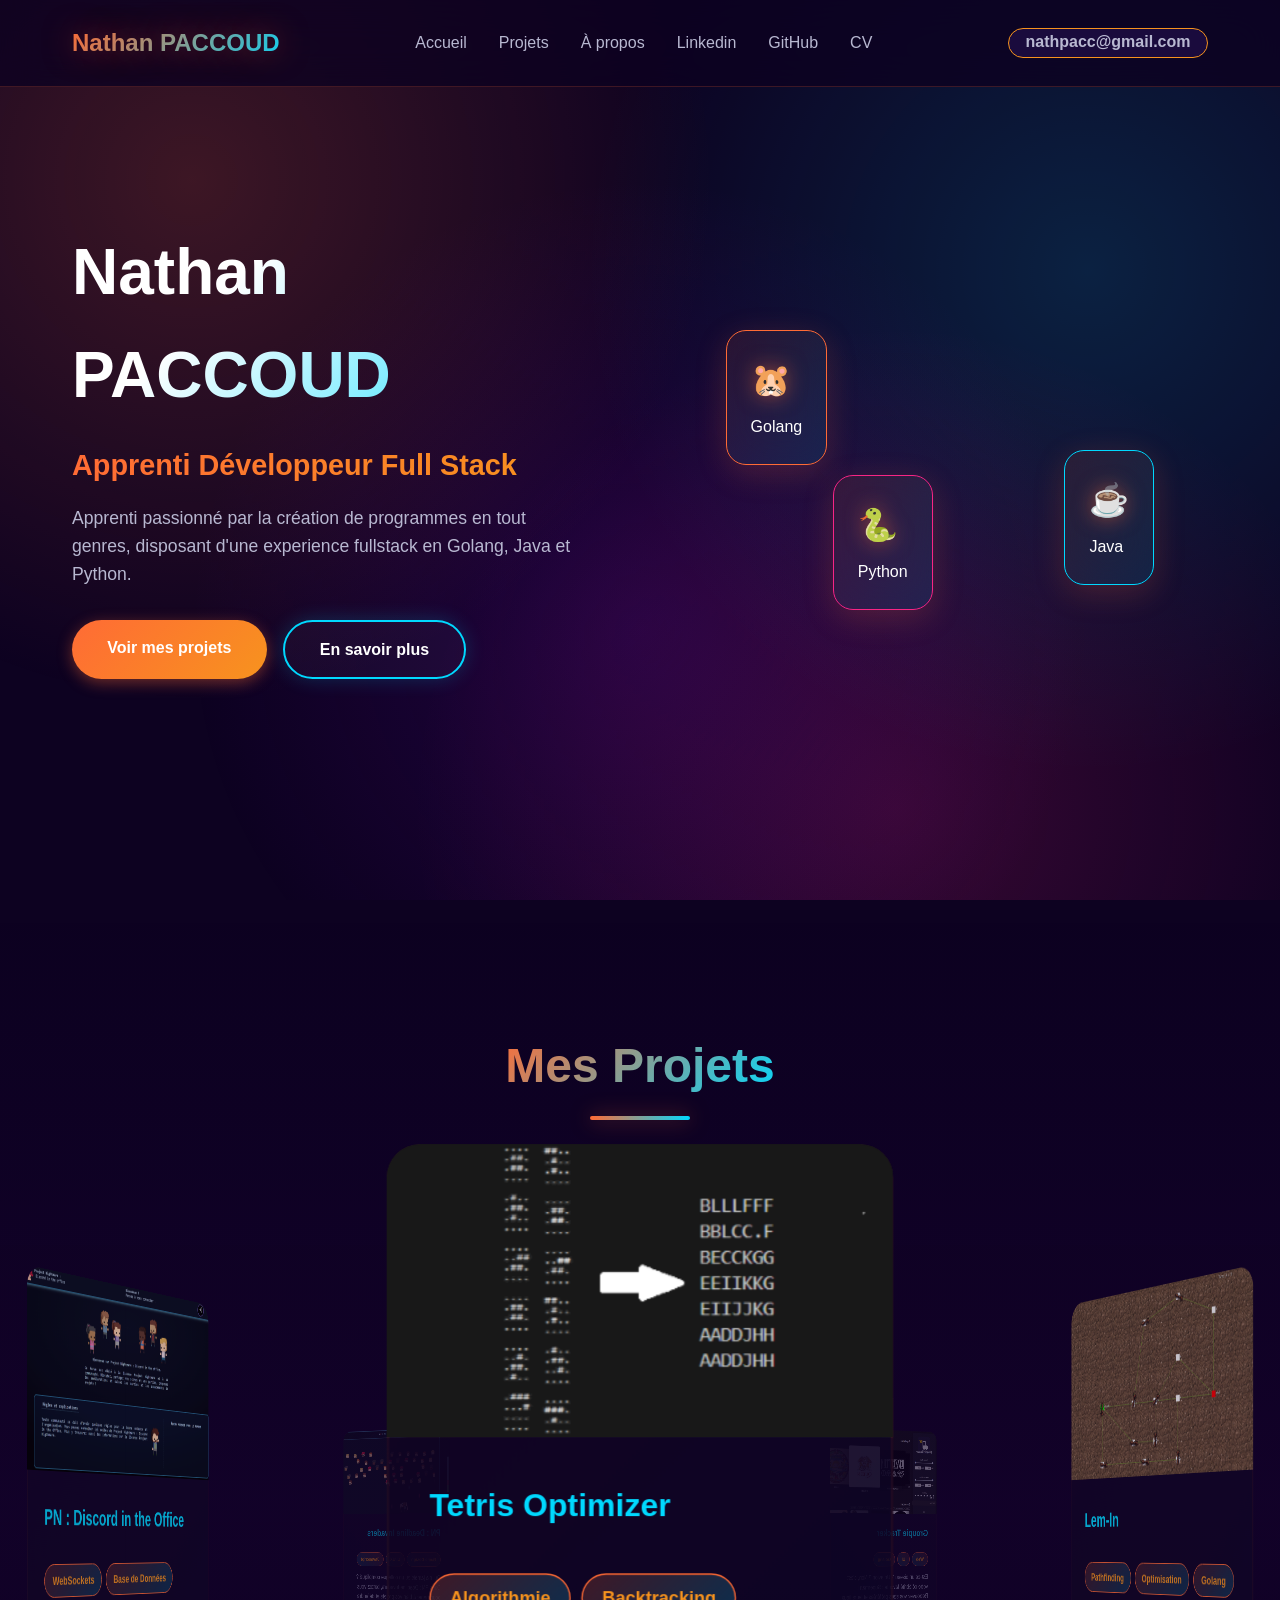
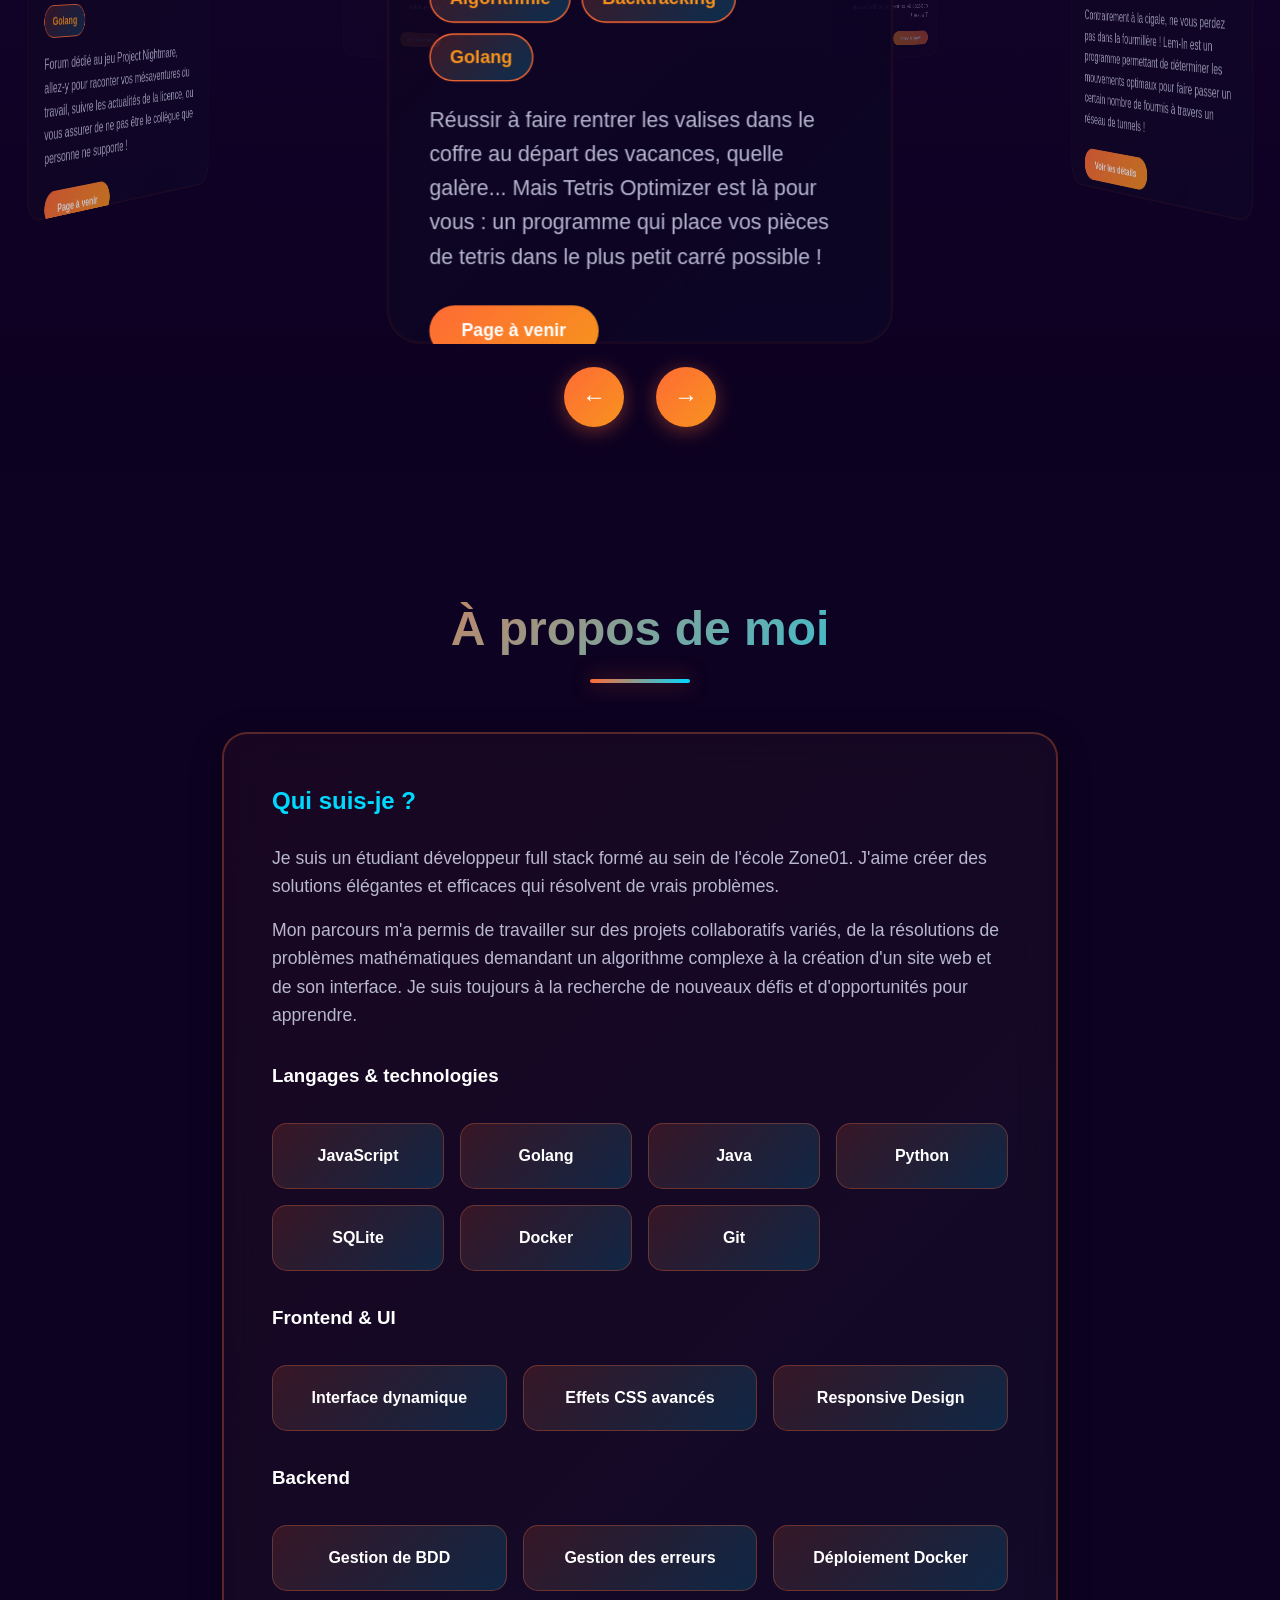
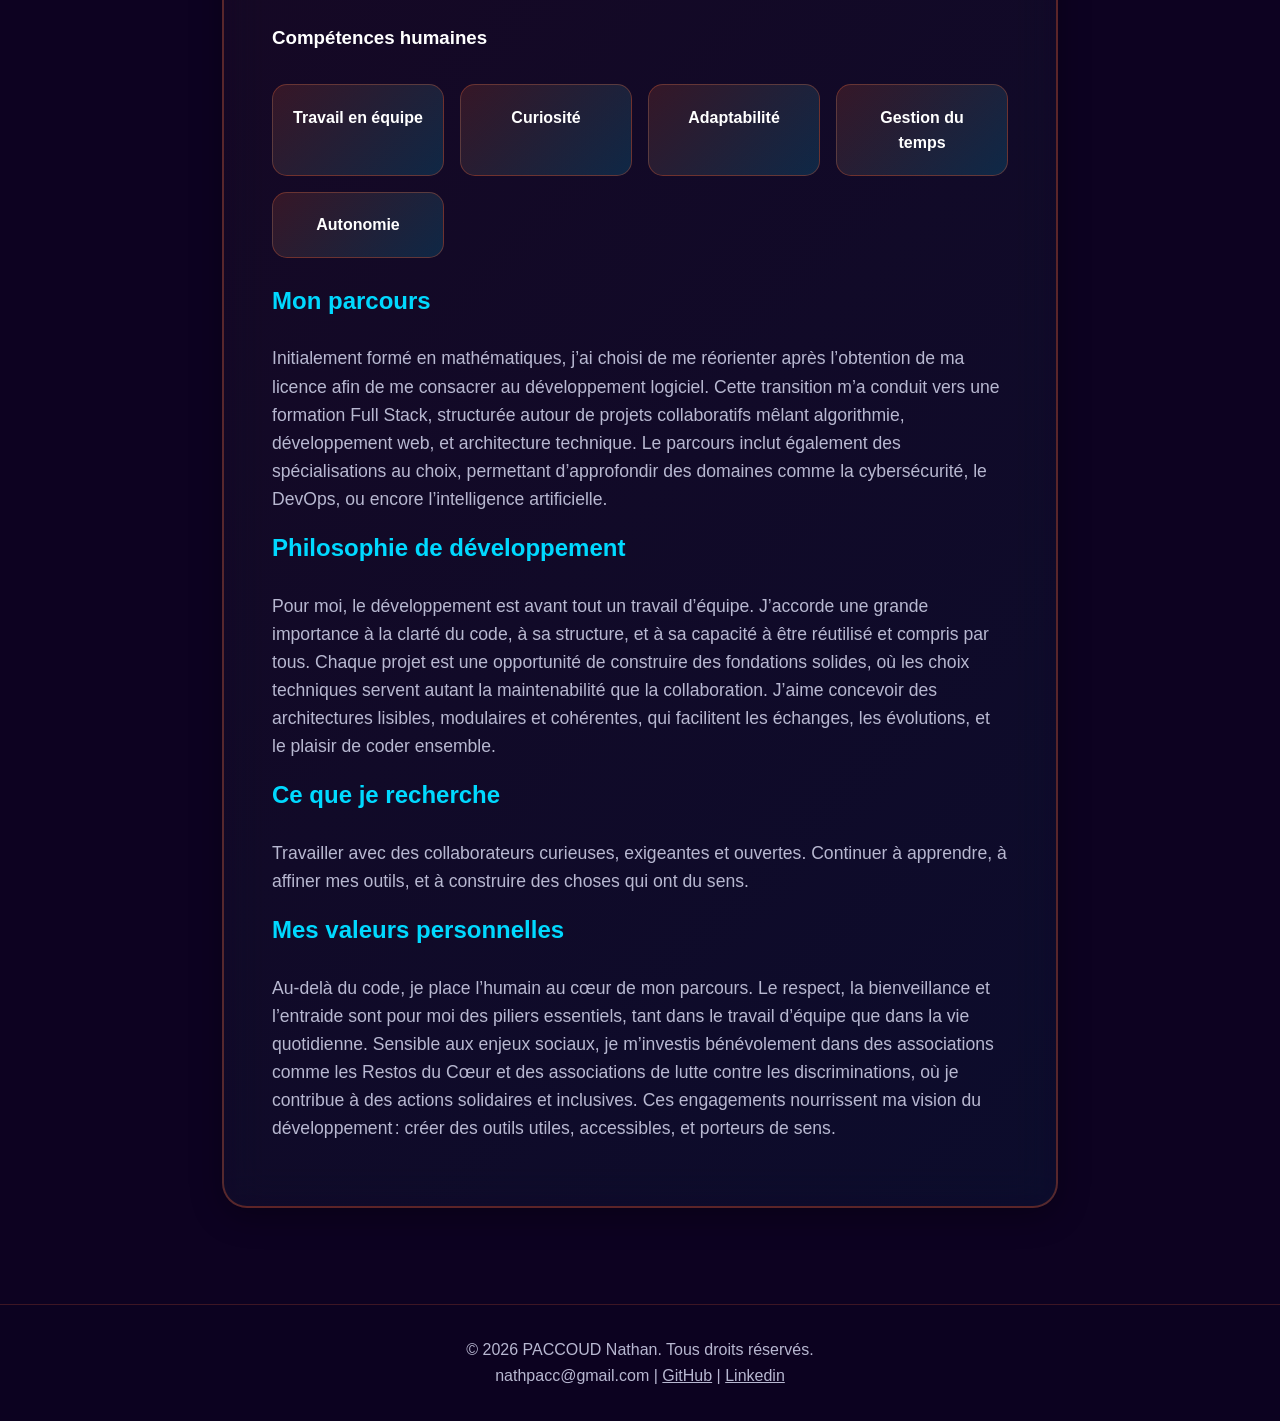
<file: index.html>
<!doctype html>
<html lang="fr">
  <head>
    <meta charset="UTF-8" />
    <meta name="viewport" content="width=device-width, initial-scale=1.0" />
    <title>Nathan PACCOUD - Apprenti Développeur Full Stack</title>
    <link rel="icon" type="image/png" href="assets/favicon.png" />
    <link rel="stylesheet" href="style.css" />
  </head>
  <body>
    <div class="bg-gradient"></div>

    <nav>
      <div class="container">
        <a href="#home" id="logo" class="nav-link">Nathan PACCOUD</a>
        <ul>
          <li><a href="#home" class="nav-link">Accueil</a></li>
          <li><a href="#projects" class="nav-link">Projets</a></li>
          <li><a href="#about" class="nav-link">À propos</a></li>
          <li>
            <a
              href="https://www.linkedin.com/in/nathan-paccoud-96032936b"
              target="_blank"
              >Linkedin</a
            >
          </li>
          <li>
            <a href="https://github.com/NathPacc" target="_blank">GitHub</a>
          </li>
          <li><a href="assets/CV.pdf" download>CV</a></li>
        </ul>
        <p id="mail"><b>nathpacc@gmail.com</b></p>
      </div>
    </nav>

    <!-- HOME PAGE -->
    <div id="main-content">
      <section id="home">
        <div class="container">
          <div class="hero-content">
            <div class="hero-text">
              <h1>Nathan PACCOUD</h1>
              <p class="subtitle">Apprenti Développeur Full Stack</p>
              <p>
                Apprenti passionné par la création de programmes en tout genres,
                disposant d'une experience fullstack en Golang, Java et Python.
              </p>
              <div class="cta-buttons">
                <a href="#projects" class="btn btn-primary">Voir mes projets</a>
                <a href="#about" class="btn btn-secondary">En savoir plus</a>
              </div>
            </div>
            <div class="hero-visual">
              <div class="floating-card">
                <div class="tech-icon">🐹</div>
                <div>Golang</div>
              </div>
              <div class="floating-card">
                <div class="tech-icon">☕</div>
                <div>Java</div>
              </div>
              <div class="floating-card">
                <div class="tech-icon">🐍</div>
                <div>Python</div>
              </div>
            </div>
          </div>
        </div>
      </section>

      <section id="projects">
        <div class="container">
          <h2 class="section-title">Mes Projets</h2>
          <div class="carousel-container">
            <div class="carousel">
              <!-- PROJECT 1 -->
              <div class="project-card" data-project="1">
                <div class="project-image">
                  <img src="assets/images/tetris-optimizer.png" />
                </div>
                <div class="project-content">
                  <h3>Tetris Optimizer</h3>
                  <div class="project-tags">
                    <span class="tag">Algorithmie</span>
                    <span class="tag">Backtracking</span>
                    <span class="tag">Golang</span>
                  </div>
                  <p>
                    Réussir à faire rentrer les valises dans le coffre au départ
                    des vacances, quelle galère... Mais Tetris Optimizer est là
                    pour vous : un programme qui place vos pièces de tetris dans
                    le plus petit carré possible !
                  </p>
                  <button class="btn-details">Page à venir</button>
                </div>
              </div>

              <!-- PROJECT 2 -->
              <div class="project-card" data-project="2">
                <div class="project-image">
                  <img src="assets/images/lem-in.png" />
                </div>
                <div class="project-content">
                  <h3>Lem-In</h3>
                  <div class="project-tags">
                    <span class="tag">Pathfinding</span>
                    <span class="tag">Optimisation</span>
                    <span class="tag">Golang</span>
                  </div>
                  <p>
                    Contrairement à la cigale, ne vous perdez pas dans la
                    fourmillère ! Lem-In est un programme permettant de
                    déterminer les mouvements optimaux pour faire passer un
                    certain nombre de fourmis à travers un réseau de tunnels !
                  </p>
                  <button class="btn-details">Voir les détails</button>
                </div>
              </div>

              <!-- PROJECT 3 -->
              <div class="project-card" data-project="3">
                <div class="project-image">
                  <img src="assets/images/groupie-tracker.png" />
                </div>
                <div class="project-content">
                  <h3>Groupie Tracker</h3>
                  <div class="project-tags">
                    <span class="tag">Web</span>
                    <span class="tag">UI</span>
                    <span class="tag">Golang</span>
                  </div>
                  <p>
                    Est-ce un oiseau ? Un avion ? Non, c'est votre célébrité
                    favorite : Superman ! Retrouvez vos stars préférées et leurs
                    lieux et dates de concert sur le site Groupie Tracker !
                  </p>
                  <button class="btn-details">Page à venir</button>
                </div>
              </div>

              <!-- PROJECT 4 -->
              <div class="project-card" data-project="5">
                <div class="project-image">
                  <img src="assets/images/pn.png" />
                </div>
                <div class="project-content">
                  <h3>PN : Deadline Invaders</h3>
                  <div class="project-tags">
                    <span class="tag">Game Design</span>
                    <span class="tag">UI/UX</span>
                    <span class="tag">Javascript</span>
                  </div>
                  <p>
                    Qui n'a jamais eu un collègue compliqué ? Dans PN : Deadline
                    Invaders, battez vous pour mener à bien vos projets et
                    défendre votre réputation !
                  </p>
                  <button class="btn-details">Voir les détails</button>
                </div>
              </div>

              <!-- PROJECT 5 -->
              <div class="project-card" data-project="4">
                <div class="project-image">
                  <img src="assets/images/rtf.png" />
                </div>
                <div class="project-content">
                  <h3>PN : Discord in the Office</h3>
                  <div class="project-tags">
                    <span class="tag">WebSockets</span>
                    <span class="tag">Base de Données</span>
                    <span class="tag">Golang</span>
                  </div>
                  <p>
                    Forum dédié au jeu Project Nightmare, allez-y pour raconter
                    vos mésaventures du travail, suivre les actualités de la
                    licence, ou vous assurer de ne pas être le collègue que
                    personne ne supporte !
                  </p>
                  <button class="btn-details">Page à venir</button>
                </div>
              </div>

              <!-- END PROJECTS -->
            </div>
            <div class="carousel-controls">
              <button class="carousel-btn prev">←</button>
              <button class="carousel-btn next">→</button>
            </div>
          </div>
        </div>
      </section>

      <section id="about">
        <div class="container">
          <h2 class="section-title">À propos de moi</h2>
          <div class="about-content">
            <h2>Qui suis-je ?</h2>
            <p>
              Je suis un étudiant développeur full stack formé au sein de
              l'école Zone01. J'aime créer des solutions élégantes et efficaces
              qui résolvent de vrais problèmes.
            </p>
            <p>
              Mon parcours m'a permis de travailler sur des projets
              collaboratifs variés, de la résolutions de problèmes mathématiques
              demandant un algorithme complexe à la création d'un site web et de
              son interface. Je suis toujours à la recherche de nouveaux défis
              et d'opportunités pour apprendre.
            </p>

            <h3 style="margin-top: 2rem; margin-bottom: 1rem">
              Langages & technologies
            </h3>
            <div class="skills-list">
              <div class="skill-item">JavaScript</div>
              <div class="skill-item">Golang</div>
              <div class="skill-item">Java</div>
              <div class="skill-item">Python</div>
              <div class="skill-item">SQLite</div>
              <div class="skill-item">Docker</div>
              <div class="skill-item">Git</div>
            </div>
            <h3 style="margin-top: 2rem; margin-bottom: 1rem">Frontend & UI</h3>
            <div class="skills-list">
              <div class="skill-item">Interface dynamique</div>
              <div class="skill-item">Effets CSS avancés</div>
              <div class="skill-item">Responsive Design</div>
            </div>
            <h3 style="margin-top: 2rem; margin-bottom: 1rem">Backend</h3>
            <div class="skills-list">
              <div class="skill-item">Gestion de BDD</div>
              <div class="skill-item">Gestion des erreurs</div>
              <div class="skill-item">Déploiement Docker</div>
            </div>
            <h3 style="margin-top: 2rem; margin-bottom: 1rem">
              Compétences humaines
            </h3>
            <div class="skills-list">
              <div class="skill-item">Travail en équipe</div>
              <div class="skill-item">Curiosité</div>
              <div class="skill-item">Adaptabilité</div>
              <div class="skill-item">Gestion du temps</div>
              <div class="skill-item">Autonomie</div>
            </div>
            <h2>Mon parcours</h2>
            <p>
              Initialement formé en mathématiques, j’ai choisi de me réorienter
              après l’obtention de ma licence afin de me consacrer au
              développement logiciel. Cette transition m’a conduit vers une
              formation Full Stack, structurée autour de projets collaboratifs
              mêlant algorithmie, développement web, et architecture technique.
              Le parcours inclut également des spécialisations au choix,
              permettant d’approfondir des domaines comme la cybersécurité, le
              DevOps, ou encore l’intelligence artificielle.
            </p>
            <h2>Philosophie de développement</h2>
            <p>
              Pour moi, le développement est avant tout un travail d’équipe.
              J’accorde une grande importance à la clarté du code, à sa
              structure, et à sa capacité à être réutilisé et compris par tous.
              Chaque projet est une opportunité de construire des fondations
              solides, où les choix techniques servent autant la maintenabilité
              que la collaboration. J’aime concevoir des architectures lisibles,
              modulaires et cohérentes, qui facilitent les échanges, les
              évolutions, et le plaisir de coder ensemble.
            </p>
            <h2>Ce que je recherche</h2>
            <p>
              Travailler avec des collaborateurs curieuses, exigeantes et
              ouvertes. Continuer à apprendre, à affiner mes outils, et à
              construire des choses qui ont du sens.
            </p>
            <h2>Mes valeurs personnelles</h2>
            <p>
              Au-delà du code, je place l’humain au cœur de mon parcours. Le
              respect, la bienveillance et l’entraide sont pour moi des piliers
              essentiels, tant dans le travail d’équipe que dans la vie
              quotidienne. Sensible aux enjeux sociaux, je m’investis
              bénévolement dans des associations comme les Restos du Cœur et des
              associations de lutte contre les discriminations, où je contribue
              à des actions solidaires et inclusives. Ces engagements
              nourrissent ma vision du développement : créer des outils utiles,
              accessibles, et porteurs de sens.
            </p>
          </div>
        </div>
      </section>
    </div>

    <!-- PROJECT DETAIL PAGES -->
    <div id="project-1" class="project-detail">
      <div class="container">
        <a href="#projects" class="back-btn">← Retour aux projets</a>
        <div class="project-header">
          <h1>Tetris Optimizer</h1>
          <div class="project-tags">
            <span class="tag">Algorithmie</span>
            <span class="tag">Backtracking</span>
            <span class="tag">Golang</span>
          </div>
        </div>
        <div class="project-detail-content">
          <div class="project-detail-image">
            <img src="assets/images/tetris-optimizer-big.png" />
          </div>

          <div class="detail-section">
            <h3>Vue d'ensemble</h3>
            <p></p>
          </div>
          <div class="detail-section">
            <h3>Captures d'écran</h3>
            <div class="screenshots-gallery">
              <div class="screenshot-item">
                <img
                  src="assets/images/screenshots/tetris-optimizer/result.png"
                  alt="Screenshot 1"
                />
              </div>
            </div>
          </div>

          <div class="detail-section">
            <a
              href="https://github.com/NathPacc/tetris-optimizer"
              class="btn btn-primary"
              target="_blank"
              >Voir le code</a
            >
          </div>
        </div>
      </div>
    </div>

    <div id="project-2" class="project-detail">
      <div class="container">
        <a href="#projects" class="back-btn">← Retour aux projets</a>
        <div class="project-header">
          <h1>Lem-In</h1>
          <div class="project-tags">
            <span class="tag">Pathfinding</span>
            <span class="tag">Optimisation</span>
            <span class="tag">Golang</span>
          </div>
        </div>
        <div class="project-detail-content">
          <div class="project-detail-image"></div>
          <div class="detail-section">
            <h3>Vue d'ensemble</h3>
            <p>
              Lem-In est un projet d'optimisation algorithmique dont l'objectif
              est de faire traverser une colonie de fourmis à travers un réseau
              de salles le plus rapidement possible. Le logiciel reçoit en
              entrée un fichier texte décrivant le nombre de fourmis et
              l'agencement de la fourmilière. Après avoir validé l'intégrité des
              données, le programme calcule le cheminement optimal pour
              acheminer l'ensemble des fourmis vers la sortie, en respectant la
              contrainte critique : une salle ne peut contenir qu'une seule
              fourmi par tour. Une option "visualizer" a été intégrée pour
              offrir une représentation graphique et animée du mouvement des
              fourmis.
            </p>
          </div>

          <div class="detail-section">
            <h3>Technologies utilisées</h3>
            <p>
              Le projet a été développé en Go (Golang), en utilisant
              exclusivement la bibliothèque standard pour la partie logique et
              algorithmique. Pour la partie graphique, la bibliothèque
              <strong>Ebitengine</strong> (Ebiten) a été exploitée afin de
              réaliser l'outil de visualisation.
            </p>
          </div>

          <div class="detail-section">
            <h3>Fonctionnalités principales</h3>
            <p>
              • <strong>Parsing et validation :</strong> Analyse syntaxique
              rigoureuse du fichier de données pour garantir un format
              compatible et conversion des informations en structures de données
              Go optimisées.
            </p>
            <p>
              • <strong>Algorithme d'optimisation :</strong> Implémentation d'un
              algorithme de recherche de chemins maison, permettant de
              déterminer les trajectoires parallèles idéales pour minimiser le
              nombre de tours total. Les instructions de mouvement sont affichée
              en fin de programme dans le terminal.
            </p>
            <p>
              • <strong>Visualisation dynamique :</strong> Intégration d'une
              fenêtre graphique permettant d'observer en temps réel le
              déplacement des fourmis à travers la colonie, facilitant ainsi la
              compréhension de la solution proposée.
            </p>
          </div>
          <div class="detail-section">
            <a
              href="https://github.com/NathPacc/lem-in"
              class="btn btn-primary"
              target="_blank"
              >Voir le code</a
            >
          </div>
        </div>
      </div>
    </div>

    <div id="project-3" class="project-detail">
      <div class="container">
        <a href="#projects" class="back-btn">← Retour aux projets</a>
        <div class="project-header">
          <h1>Groupie Tracker</h1>
          <div class="project-tags">
            <span class="tag">Web</span>
            <span class="tag">UI</span>
            <span class="tag">Golang</span>
          </div>
        </div>
        <div class="project-detail-content">
          <div class="project-detail-image"></div>
          <div class="detail-section">
            <h3>Vue d'ensemble</h3>
            <p></p>
          </div>
          <div class="detail-section">
            <a
              href="https://github.com/MDDiallo9/groupie-tracker"
              class="btn btn-primary"
              target="_blank"
              >Voir le code</a
            >
          </div>
        </div>
      </div>
    </div>

    <div id="project-4" class="project-detail">
      <div class="container">
        <a href="#projects" class="back-btn">← Retour aux projets</a>
        <div class="project-header">
          <h1>Forum</h1>
          <div class="project-tags">
            <span class="tag">Web</span>
            <span class="tag">Base de Données</span>
            <span class="tag">Golang</span>
          </div>
        </div>
        <div class="project-detail-content">
          <div class="project-detail-image"></div>
          <div class="detail-section">
            <h3>Vue d'ensemble</h3>
            <p></p>
          </div>
          <div class="detail-section">
            <a
              href="https://github.com/votre-projet-4"
              class="btn btn-primary"
              target="_blank"
              >Voir le code</a
            >
          </div>
        </div>
      </div>
    </div>

    <div id="project-5" class="project-detail">
      <div class="container">
        <a href="#projects" class="back-btn">← Retour aux projets</a>
        <div class="project-header">
          <h1>Project Nightmare : Deadline Invaders</h1>
          <div class="project-tags">
            <span class="tag">Game Design</span>
            <span class="tag">UI/UX</span>
            <span class="tag">Javascript</span>
          </div>
        </div>
        <div class="project-detail-content">
          <div class="project-detail-image">
            <img src="assets/images/pn-big.png" />
          </div>

          <div class="detail-section">
            <h3>Vue d'ensemble</h3>
            <p>
              Project Nightmare : Deadline Invaders est un jeu web inspiré du
              classique Space Invaders, revisité avec une touche d'originalité
              et d'humour. Le jeu propose deux modes : le mode Histoire, qui
              intègre de courtes cinématiques pour contextualiser l'aventure et
              permet de nommer le "collègue relou", parfait pour se défouler
              après été témoin de conflits sur le lieu de travail, et le mode
              sans-fin, pour un peu plus de challenge. et le mode Sans-fin, axé
              sur le challenge et le score. Ce projet a été réalisé dans le
              cadre de ma formation au sein de l'école Zone01, en réponse à un
              cahier des charges technique rigoureux.
            </p>
          </div>

          <div class="detail-section">
            <h3>Technologies utilisées</h3>
            <p>
              Le projet a été développé exclusivement en HTML, CSS et JavaScript
              pur. Le cahier des charges interdisait strictement l'utilisation
              de l'élément Canvas ou de frameworks, imposant une gestion directe
              du DOM pour les animations. Les musiques sont libres de droits,
              tandis que le design des personnages et les cinématiques ont été
              intégralement créés par notre équipe.
            </p>
          </div>

          <div class="detail-section">
            <h3>Fonctionnalités principales</h3>
            <p>
              • <strong>Déplacements et tirs :</strong> Le joueur incarne un
              employé qui doit transmettre ses dossiers à ses collègues tout en
              évitant les interruptions du collègue difficile. Les mécaniques
              incluent le déplacement latéral et le "tir" de travail.
            </p>

            <p>
              • <strong>Timer :</strong> En mode Histoire, le joueur dispose de
              60 secondes pour accomplir ses objectifs et terminer le niveau.
            </p>
            <p>
              • <strong>Power-Ups :</strong> Le joueur dispose d'une liste de
              Power-Ups prédéfinie, chacun présentant un avantage pour la
              complétion du niveau.
            </p>
            <p>
              • <strong>Pause :</strong> Le joueur peut mettre le jeu en pause
              et le reprendre à tout moment.
            </p>
          </div>
          <div class="detail-section">
            <h3>Résultats</h3>
            <p>
              Les retours ont été extrêmement positifs. Les testeurs ont salué
              l'originalité du concept et l'aspect divertissant de la
              personnalisation de l'antagoniste. La sélection du nom à, en
              particulier, beaucoup inspiré nos testeurs. Cela prouve que le jeu
              répond à une demande existante !
            </p>
          </div>

          <div class="detail-section">
            <h3>Captures d'écran</h3>
            <div class="screenshots-gallery">
              <div class="screenshot-item">
                <img
                  src="assets/images/screenshots/pn/main-menu.png"
                  alt="Screenshot 1"
                />
              </div>
              <div class="screenshot-item">
                <img
                  src="assets/images/screenshots/pn/team-selection.png"
                  alt="Screenshot 2"
                />
              </div>
              <div class="screenshot-item">
                <img
                  src="assets/images/screenshots/pn/cutscene.png"
                  alt="Screenshot 3"
                />
              </div>
              <div class="screenshot-item">
                <img
                  src="assets/images/screenshots/pn/naming-relou.png"
                  alt="Screenshot 4"
                />
              </div>
              <div class="screenshot-item">
                <img
                  src="assets/images/screenshots/pn/party.png"
                  alt="Screenshot 5"
                />
              </div>
              <div class="screenshot-item">
                <img
                  src="assets/images/screenshots/pn/rules.png"
                  alt="Screenshot 6"
                />
              </div>
            </div>
          </div>

          <div class="detail-section">
            <a
              href="https://github.com/NathPacc/"
              class="btn btn-primary"
              target="_blank"
              >Bientôt disponible</a
            >
            <a
              href="https://jadejlc.itch.io/deadline-invaders"
              class="btn btn-secondary"
              target="_blank"
              >Essayez moi !</a
            >
          </div>
        </div>
      </div>
    </div>

    <footer>
      <div class="container">
        <p>&copy; 2026 PACCOUD Nathan. Tous droits réservés.</p>
        <p>
          nathpacc@gmail.com |
          <a class="contact-btn" href="https://github.com/NathPacc">GitHub</a> |
          <a
            class="contact-btn"
            href="https://www.linkedin.com/in/nathan-paccoud-96032936b"
            >Linkedin</a
          >
        </p>
      </div>
    </footer>

    <script src="script.js"></script>
  </body>
</html>
</file>
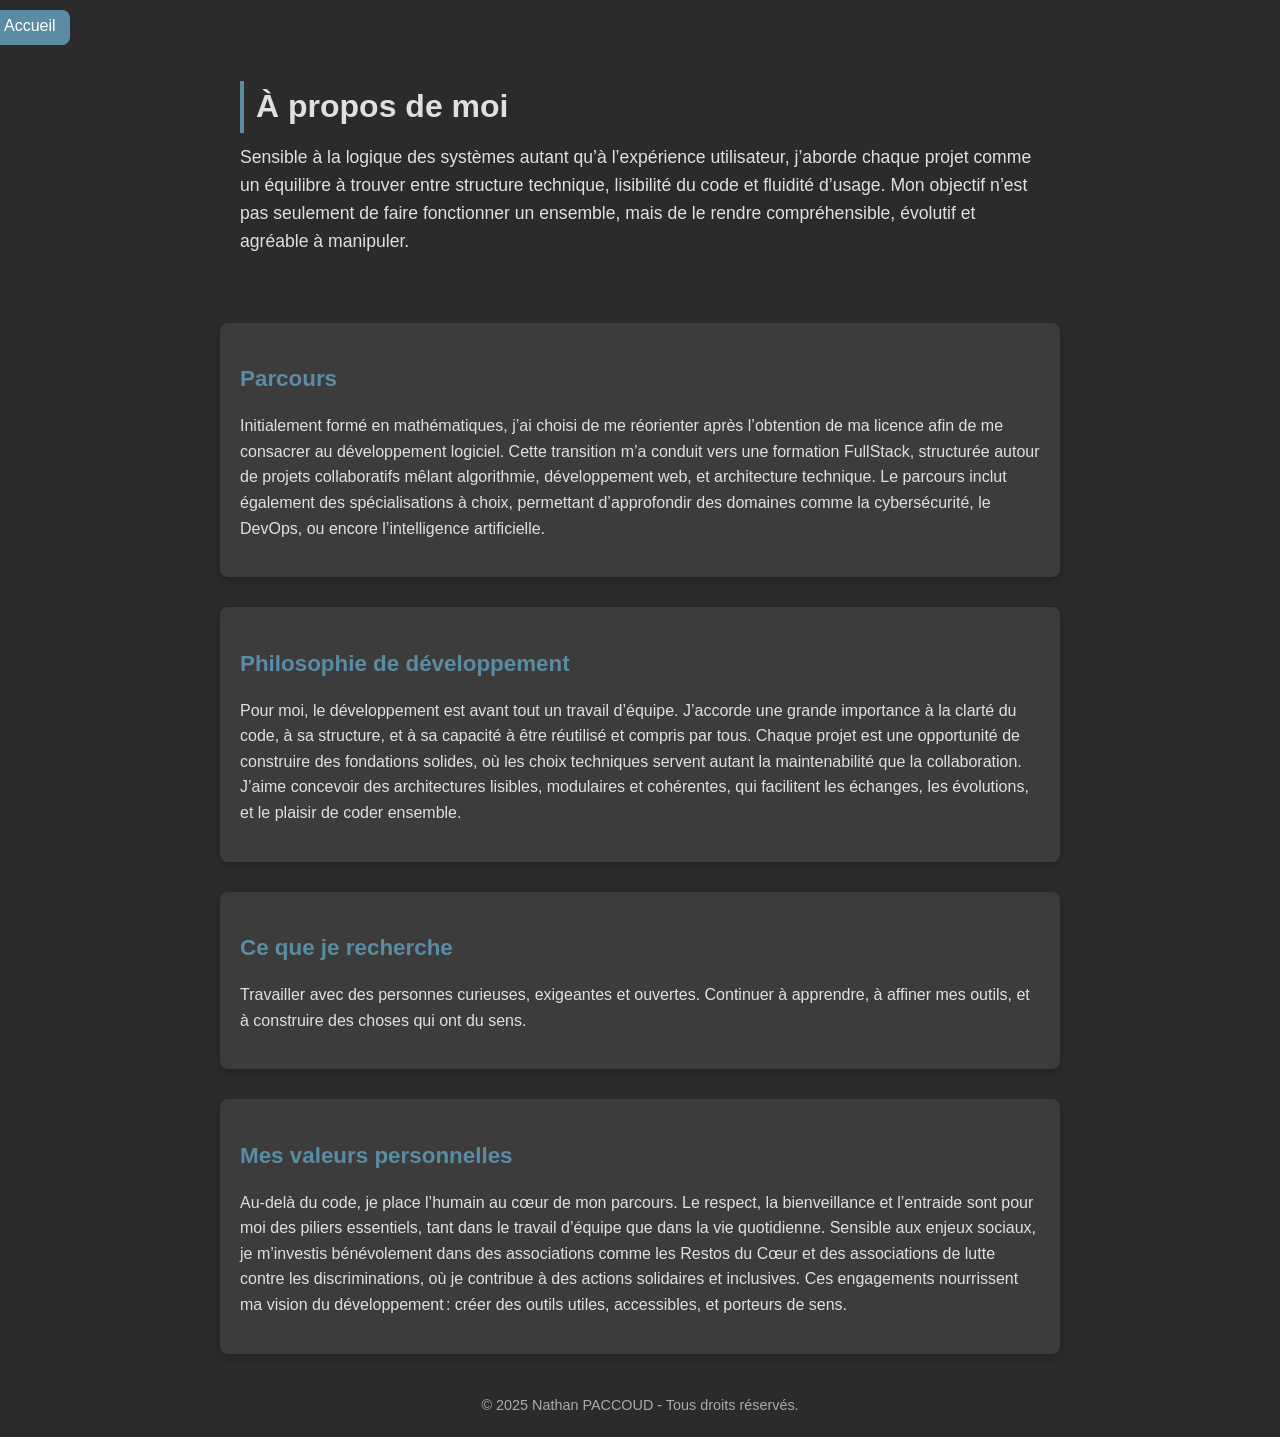
<file: templates/aboutme.html>
<!DOCTYPE html>
<html lang="fr">
<head>
  <meta charset="UTF-8" />
  <meta name="viewport" content="width=device-width, initial-scale=1.0" />
  <title>À propos de moi</title>
  <link rel="stylesheet" href="../static/styles/about.css" />
</head>
<body>
    <a href="../index.html" class="home">Accueil</a>

  <header class="about-header">
    <h1 class="section-title">À propos de moi</h1>
    <p class="intro-text fade-in">
      Sensible à la logique des systèmes autant qu’à l’expérience utilisateur, j’aborde chaque projet comme un équilibre à trouver entre structure technique, lisibilité du code et fluidité d’usage. Mon objectif n’est pas seulement de faire fonctionner un ensemble, mais de le rendre compréhensible, évolutif et agréable à manipuler.
    </p>
  </header>

  <section class="about-section fade-in">
    <h2>Parcours</h2>
    <p>
      Initialement formé en mathématiques, j’ai choisi de me réorienter après l’obtention de ma licence afin de me consacrer au développement logiciel. Cette transition m’a conduit vers une formation FullStack, structurée autour de projets collaboratifs mêlant algorithmie, développement web, et architecture technique. Le parcours inclut également des spécialisations à choix, permettant d’approfondir des domaines comme la cybersécurité, le DevOps, ou encore l’intelligence artificielle.
    </p>
  </section>

  <section class="about-section fade-in">
    <h2>Philosophie de développement</h2>
    <p>
      Pour moi, le développement est avant tout un travail d’équipe. J’accorde une grande importance à la clarté du code, à sa structure, et à sa capacité à être réutilisé et compris par tous. Chaque projet est une opportunité de construire des fondations solides, où les choix techniques servent autant la maintenabilité que la collaboration. J’aime concevoir des architectures lisibles, modulaires et cohérentes, qui facilitent les échanges, les évolutions, et le plaisir de coder ensemble.
    </p>
  </section>

  <section class="about-section fade-in">
    <h2>Ce que je recherche</h2>
    <p>
      Travailler avec des personnes curieuses, exigeantes et ouvertes. Continuer à apprendre, à affiner mes outils, et à construire des choses qui ont du sens.
    </p>
  </section>

  <section class="about-section fade-in">
    <h2>Mes valeurs personnelles</h2>
    <p>
      Au-delà du code, je place l’humain au cœur de mon parcours. Le respect, la bienveillance et l’entraide sont pour moi des piliers essentiels, tant dans le travail d’équipe que dans la vie quotidienne. Sensible aux enjeux sociaux, je m’investis bénévolement dans des associations comme les Restos du Cœur et des associations de lutte contre les discriminations, où je contribue à des actions solidaires et inclusives. Ces engagements nourrissent ma vision du développement : créer des outils utiles, accessibles, et porteurs de sens.
    </p>
  </section>

  <footer>
    <p>© 2025 Nathan PACCOUD - Tous droits réservés.</p>
  </footer>
</body>
</html>
</file>
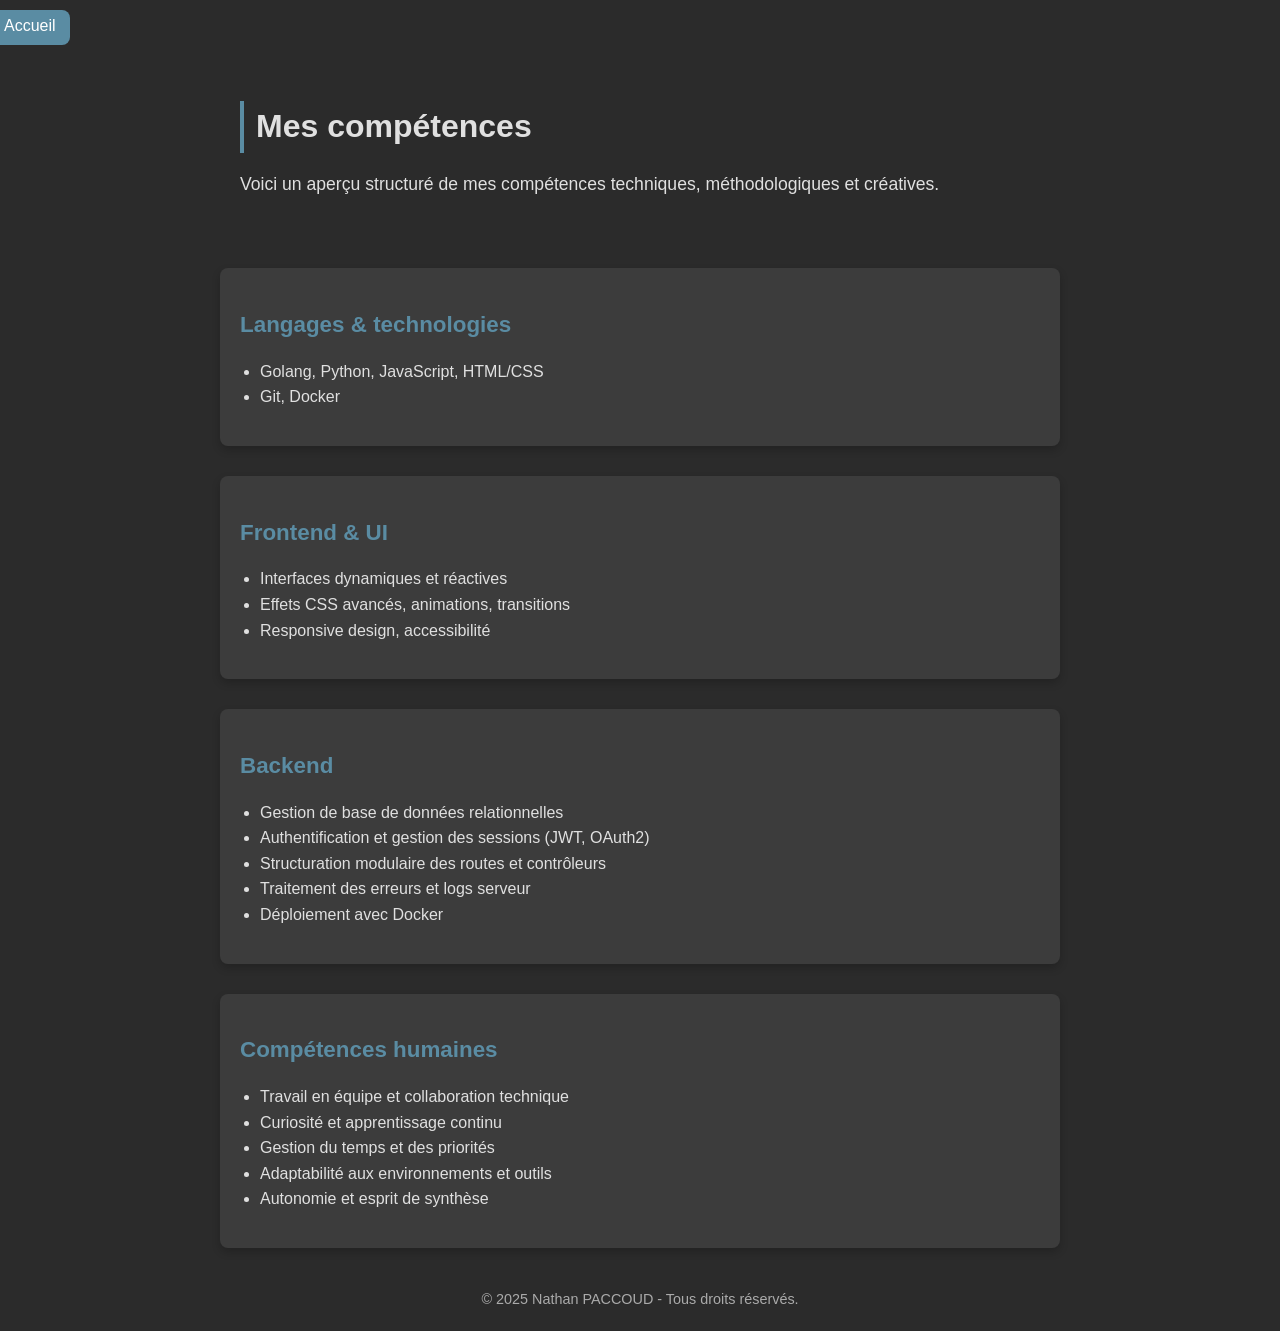
<file: templates/skills.html>
<!DOCTYPE html>
<html lang="fr">
<head>
  <meta charset="UTF-8" />
  <meta name="viewport" content="width=device-width, initial-scale=1.0" />
  <title>Compétences</title>
  <link rel="stylesheet" href="../static/styles/skills.css" />
</head>
<body>
  <a href="../index.html" class="home">Accueil</a>

  <header class="skills-header">
    <h1 class="section-title">Mes compétences</h1>
    <p class="intro-text fade-in">
      Voici un aperçu structuré de mes compétences techniques, méthodologiques et créatives.
    </p>
  </header>

  <section class="skills-section fade-in">
    <h2>Langages & technologies</h2>
    <ul>
      <li>Golang, Python, JavaScript, HTML/CSS</li>
      <li>Git, Docker</li>
    </ul>
  </section>

  <section class="skills-section fade-in">
    <h2>Frontend & UI</h2>
    <ul>
      <li>Interfaces dynamiques et réactives</li>
      <li>Effets CSS avancés, animations, transitions</li>
      <li>Responsive design, accessibilité</li>
    </ul>
  </section>

  <section class="skills-section fade-in">
    <h2>Backend</h2>
    <ul>
      <li>Gestion de base de données relationnelles</li>
      <li>Authentification et gestion des sessions (JWT, OAuth2)</li>
      <li>Structuration modulaire des routes et contrôleurs</li>
      <li>Traitement des erreurs et logs serveur</li>
      <li>Déploiement avec Docker</li>
    </ul>
  </section>

  <section class="skills-section fade-in">
    <h2>Compétences humaines</h2>
    <ul>
      <li>Travail en équipe et collaboration technique</li>
      <li>Curiosité et apprentissage continu</li>
      <li>Gestion du temps et des priorités</li>
      <li>Adaptabilité aux environnements et outils</li>
      <li>Autonomie et esprit de synthèse</li>
    </ul>
  </section>

  <footer>
    <p>© 2025 Nathan PACCOUD - Tous droits réservés.</p>
  </footer>
</body>
</html>
</file>
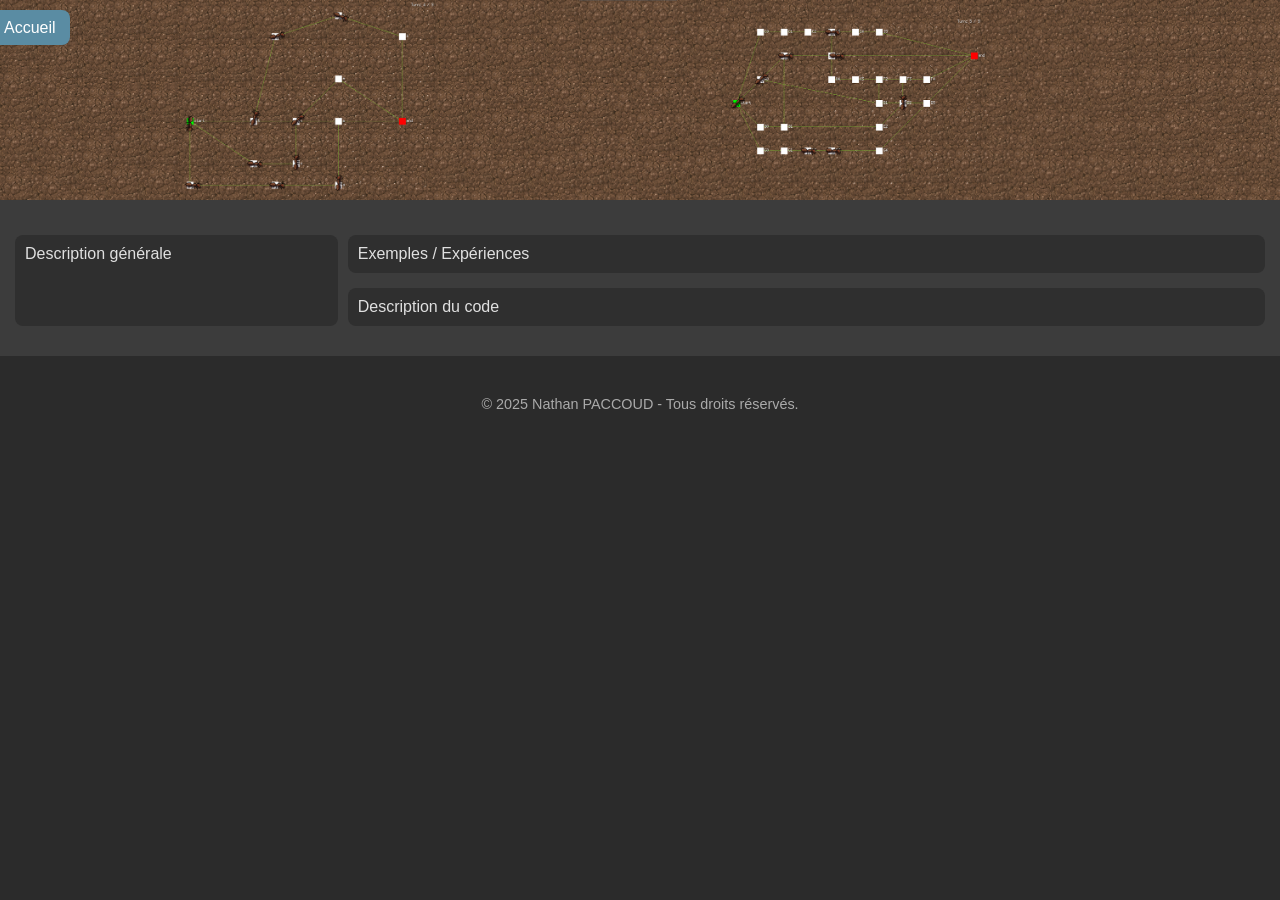
<file: templates/projects/ant-war.html>
<!DOCTYPE html>
<html lang="fr">
<head>
  <meta charset="UTF-8" />
  <title>Lem In</title>
  <link rel="stylesheet" href="../../static/styles/main.css" />
</head>
<body>
  <section class="right-panel">
    <a href="../../index.html" class="home">Accueil</a>
    <div class="illustration-large">
      <img class="image-large" src="../../static/assets/lem-in-big.png">
    </div>
    <div class="details">
      <div class="general">Description générale</div>
      <div class="right-column">
        <div class="experiences">Exemples / Expériences</div>
        <div class="code-desc">Description du code</div>
      </div>
    </div>
  </section>
  <footer>
    <p>© 2025 Nathan PACCOUD - Tous droits réservés.</p>
  </footer>
</body>
</html>
</file>
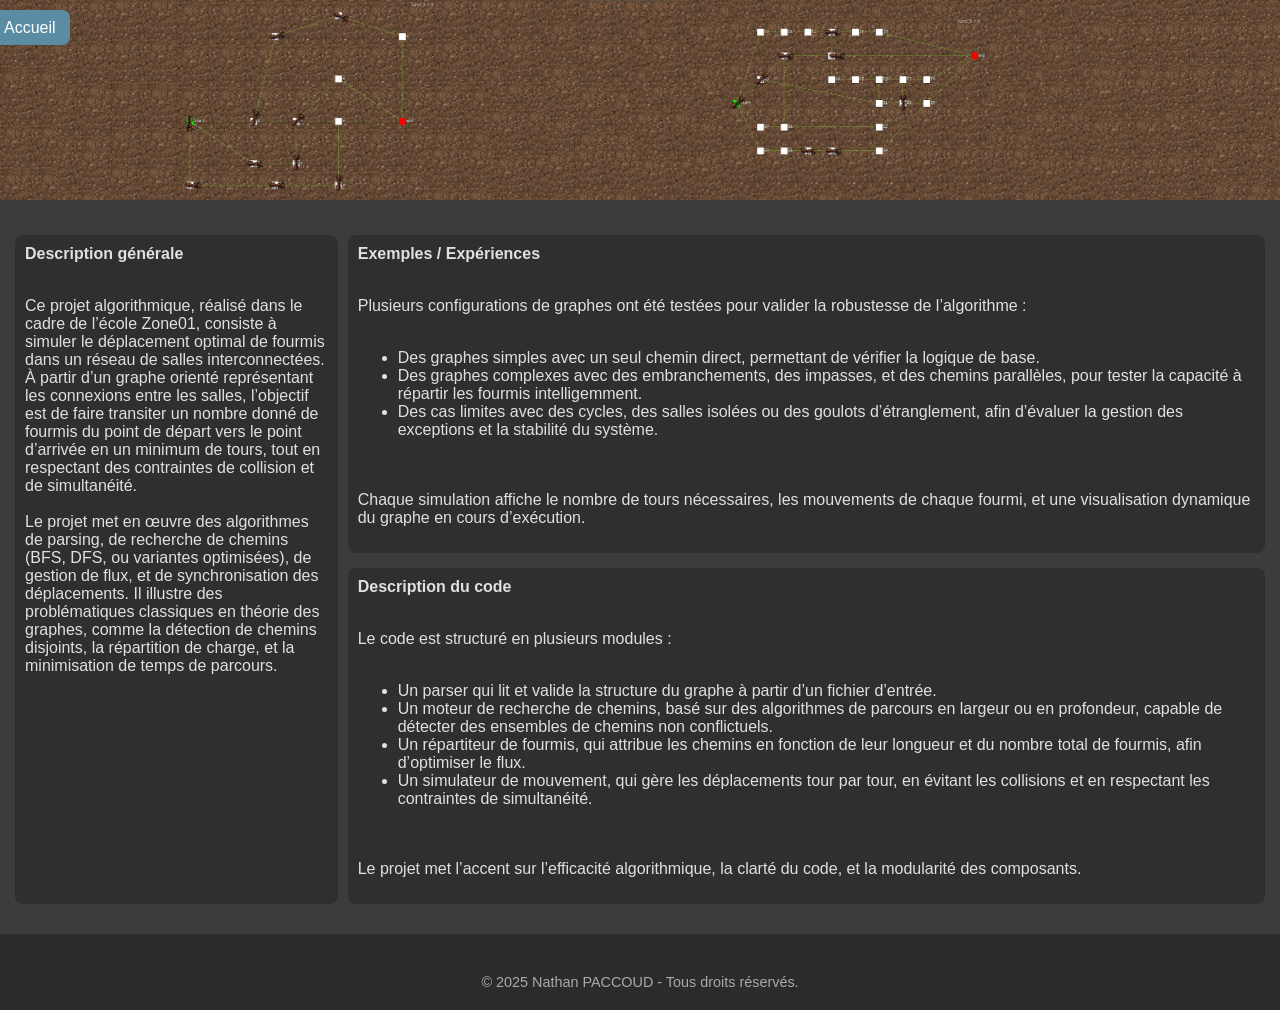
<file: templates/projects/lem-in.html>
<!DOCTYPE html>
<html lang="fr">
<head>
  <meta charset="UTF-8" />
  <title>Lem In</title>
  <link rel="stylesheet" href="../../static/styles/main.css" />
</head>
<body>
  <section class="right-panel">
    <a href="../../index.html" class="home">Accueil</a>
    <div class="illustration-large">
      <img class="image-large" src="../../static/assets/lem-in-big.png">
    </div>
    <div class="details">
      <div class="general"><b>Description générale</b><br><br>
        <p>
        Ce projet algorithmique, réalisé dans le cadre de l’école Zone01, consiste à simuler le déplacement optimal de fourmis dans un réseau de salles interconnectées. À partir d’un graphe orienté représentant les connexions entre les salles, l’objectif est de faire transiter un nombre donné de fourmis du point de départ vers le point d’arrivée en un minimum de tours, tout en respectant des contraintes de collision et de simultanéité.  
        <br><br>
        Le projet met en œuvre des algorithmes de parsing, de recherche de chemins (BFS, DFS, ou variantes optimisées), de gestion de flux, et de synchronisation des déplacements. Il illustre des problématiques classiques en théorie des graphes, comme la détection de chemins disjoints, la répartition de charge, et la minimisation de temps de parcours.
        </p>
      </div>
      <div class="right-column">
        <div class="experiences"><b>Exemples / Expériences</b><br><br>
          <p>Plusieurs configurations de graphes ont été testées pour valider la robustesse de l’algorithme :  
              <br><br>
              <ul> 
                <li>Des graphes simples avec un seul chemin direct, permettant de vérifier la logique de base.  </li>
                <li>Des graphes complexes avec des embranchements, des impasses, et des chemins parallèles, pour tester la capacité à répartir les fourmis intelligemment.  </li>
                <li>Des cas limites avec des cycles, des salles isolées ou des goulots d’étranglement, afin d’évaluer la gestion des exceptions et la stabilité du système.</li>
              </ul>
              <br><br>
              Chaque simulation affiche le nombre de tours nécessaires, les mouvements de chaque fourmi, et une visualisation dynamique du graphe en cours d’exécution.
              </p>

        </div>
        <div class="code-desc"><b>Description du code</b><br><br>
          <p>
Le code est structuré en plusieurs modules :  
<br><br>
  <ul>
    <li>Un parser qui lit et valide la structure du graphe à partir d’un fichier d’entrée.  </li>
    <li>Un moteur de recherche de chemins, basé sur des algorithmes de parcours en largeur ou en profondeur, capable de détecter des ensembles de chemins non conflictuels.</li>  
    <li>Un répartiteur de fourmis, qui attribue les chemins en fonction de leur longueur et du nombre total de fourmis, afin d’optimiser le flux.</li>  
    <li>Un simulateur de mouvement, qui gère les déplacements tour par tour, en évitant les collisions et en respectant les contraintes de simultanéité.</li> 
  </ul> 
<br><br>
Le projet met l’accent sur l’efficacité algorithmique, la clarté du code, et la modularité des composants.
</p>

        </div>
      </div>
    </div>
  </section>
  <footer>
    <p>© 2025 Nathan PACCOUD - Tous droits réservés.</p>
  </footer>
</body>
</html>
</file>
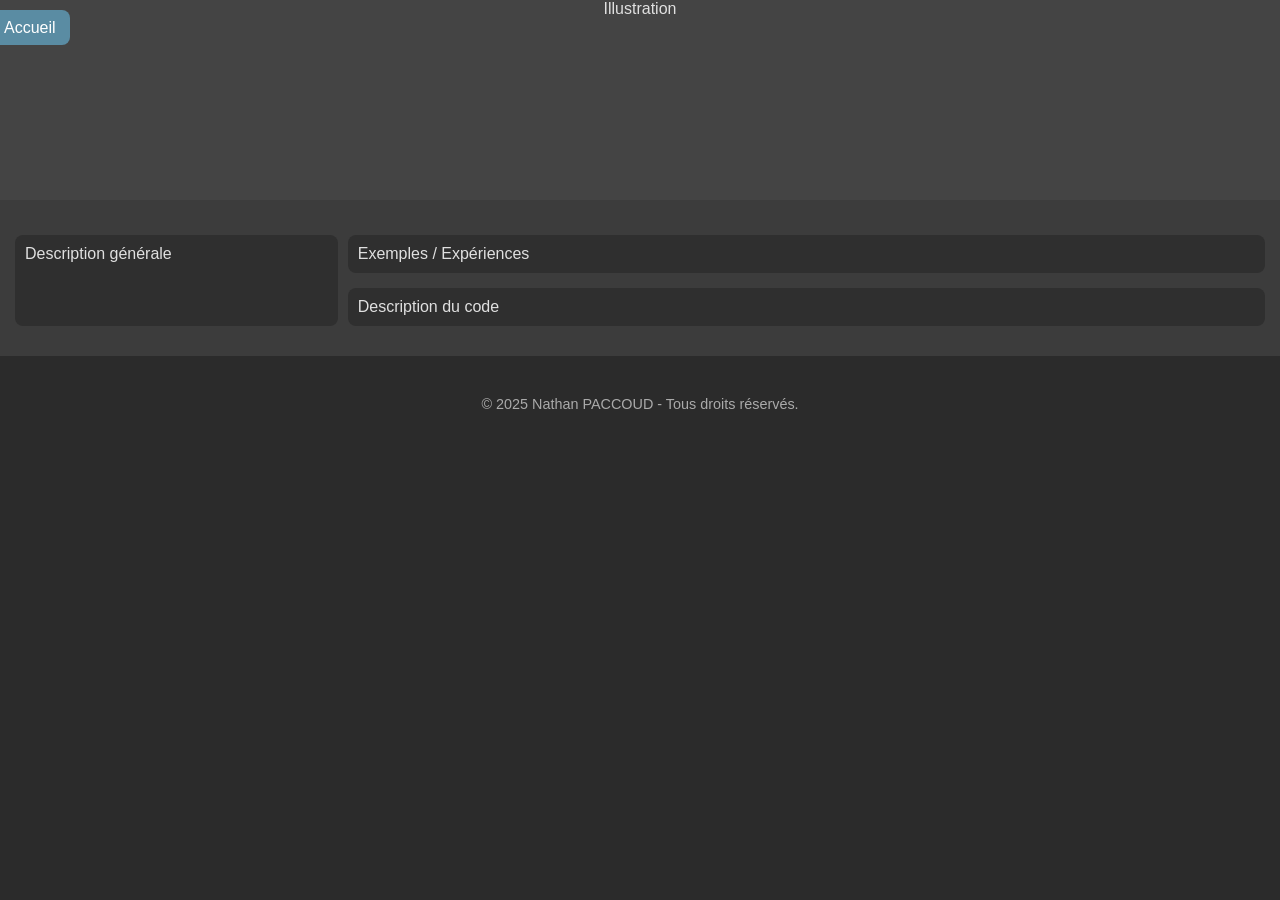
<file: templates/projects/tetris-optimizer.html>
<!DOCTYPE html>
<html lang="fr">
<head>
  <meta charset="UTF-8" />
  <title>Tetris Optimizer</title>
  <link rel="stylesheet" href="../../static/styles/main.css" />
</head>
<body>
  <section class="right-panel">
    <a href="../../index.html" class="home">Accueil</a>
    <div class="illustration-large">Illustration</div>
    <div class="details">
      <div class="general">Description générale</div>
      <div class="right-column">
        <div class="experiences">Exemples / Expériences</div>
        <div class="code-desc">Description du code</div>
      </div>
    </div>
  </section>
  <footer>
    <p>© 2025 Nathan PACCOUD - Tous droits réservés.</p>
  </footer>
</body>
</html>
</file>
<file: style.css>
* {
  margin: 0;
  padding: 0;
  box-sizing: border-box;
}

:root {
  --bg-dark: #0d0221;
  --bg-secondary: #1a0b3d;
  --bg-card: rgba(255, 255, 255, 0.03);
  --text-primary: #ffffff;
  --text-secondary: #b8b8d1;
  --accent-1: #ff6b35;
  --accent-2: #f7931e;
  --accent-3: #00d9ff;
  --accent-4: #7209b7;
  --accent-5: #f72585;
}

body {
  font-family: "Segoe UI", Tahoma, Geneva, Verdana, sans-serif;
  background: var(--bg-dark);
  color: var(--text-primary);
  line-height: 1.6;
  overflow-x: hidden;
}

/* Animated background */
.bg-gradient {
  position: fixed;
  top: 0;
  left: 0;
  width: 100%;
  height: 100%;
  z-index: -1;
  background: radial-gradient(
      circle at 15% 20%,
      rgba(255, 107, 53, 0.2) 0%,
      transparent 40%
    ),
    radial-gradient(
      circle at 85% 30%,
      rgba(0, 217, 255, 0.15) 0%,
      transparent 40%
    ),
    radial-gradient(
      circle at 50% 70%,
      rgba(114, 9, 183, 0.2) 0%,
      transparent 50%
    ),
    radial-gradient(
      circle at 70% 90%,
      rgba(247, 37, 133, 0.18) 0%,
      transparent 40%
    );
  animation: bgPulse 20s ease infinite;
}

@keyframes bgPulse {
  0%,
  100% {
    opacity: 1;
    transform: scale(1) rotate(0deg);
  }
  33% {
    opacity: 0.9;
    transform: scale(1.05) rotate(1deg);
  }
  66% {
    opacity: 0.95;
    transform: scale(0.98) rotate(-1deg);
  }
}

/* Navigation */
nav {
  position: fixed;
  top: 0;
  width: 100%;
  backdrop-filter: blur(20px);
  background: rgba(13, 2, 33, 0.8);
  border-bottom: 1px solid rgba(255, 107, 53, 0.2);
  z-index: 1000;
  padding: 1.5rem 2rem;
}

nav .container {
  max-width: 1200px;
  margin: 0 auto;
  display: flex;
  justify-content: space-between;
  align-items: center;
}

nav ul {
  display: flex;
  list-style: none;
  gap: 2rem;
}

nav a {
  color: var(--text-secondary);
  text-decoration: none;
  transition: all 0.3s;
  position: relative;
}

nav a:hover {
  color: var(--accent-1);
}

nav a::after {
  content: "";
  position: absolute;
  bottom: -5px;
  left: 0;
  width: 0;
  height: 2px;
  background: linear-gradient(90deg, var(--accent-1), var(--accent-3));
  transition: width 0.3s;
}

nav a:hover::after {
  width: 100%;
}

#mail {
  color: var(--text-secondary);
  background-color: var(--bg-secondary);
  border: solid, var(--accent-2), 1px;
  border-radius: 20px;
  height: 30px;
  width: 200px;
  text-decoration: none;
  text-align: center;
  transition: all 0.3s;
  position: relative;
}

#mail:hover {
  color: var(--accent-1);
  cursor: default;
}

#logo {
  font-size: 1.5rem;
  font-weight: bold;
  background: linear-gradient(135deg, var(--accent-1), var(--accent-3));
  -webkit-background-clip: text;
  -webkit-text-fill-color: transparent;
  background-clip: text;
  text-shadow: 0 0 30px rgba(255, 107, 53, 0.5);
}

/* Container */
.container {
  max-width: 1200px;
  margin: 0 auto;
  padding: 0 2rem;
}

section {
  min-height: 100vh;
  display: flex;
  align-items: center;
  padding: 6rem 0;
}

/* Hero Section */
#home {
  position: relative;
}

.hero-content {
  display: grid;
  grid-template-columns: 1fr 1fr;
  gap: 4rem;
  align-items: center;
}

.hero-text h1 {
  font-size: 4rem;
  margin-bottom: 1rem;
  background: linear-gradient(135deg, #fff 30%, var(--accent-3) 100%);
  -webkit-background-clip: text;
  -webkit-text-fill-color: transparent;
  background-clip: text;
  animation: titleGlow 3s ease-in-out infinite;
}

@keyframes titleGlow {
  0%,
  100% {
    filter: drop-shadow(0 0 10px rgba(0, 217, 255, 0.3));
  }
  50% {
    filter: drop-shadow(0 0 20px rgba(0, 217, 255, 0.6));
  }
}

.hero-text .subtitle {
  font-size: 1.8rem;
  background: linear-gradient(90deg, var(--accent-1), var(--accent-2));
  -webkit-background-clip: text;
  -webkit-text-fill-color: transparent;
  background-clip: text;
  margin-bottom: 1rem;
  font-weight: 600;
}

.hero-text p {
  color: var(--text-secondary);
  font-size: 1.1rem;
  margin-bottom: 2rem;
  max-width: 500px;
}

.cta-buttons {
  display: flex;
  gap: 1rem;
}

.btn {
  padding: 0.9rem 2.2rem;
  border-radius: 50px;
  text-decoration: none;
  font-weight: 600;
  transition: all 0.4s cubic-bezier(0.175, 0.885, 0.32, 1.275);
  border: none;
  cursor: pointer;
  font-size: 1rem;
  position: relative;
  overflow: hidden;
}

.btn::before {
  content: "";
  position: absolute;
  top: 50%;
  left: 50%;
  width: 0;
  height: 0;
  border-radius: 50%;
  background: rgba(255, 255, 255, 0.2);
  transform: translate(-50%, -50%);
  transition: width 0.6s, height 0.6s;
}

.btn:hover::before {
  width: 300px;
  height: 300px;
}

.btn-primary {
  background: linear-gradient(135deg, var(--accent-1), var(--accent-2));
  color: white;
  box-shadow: 0 4px 15px rgba(255, 107, 53, 0.4);
}

.btn-primary:hover {
  transform: translateY(-3px) scale(1.05);
  box-shadow: 0 8px 25px rgba(255, 107, 53, 0.6);
}

.btn-secondary {
  background: var(--bg-card);
  color: var(--text-primary);
  border: 2px solid var(--accent-3);
  box-shadow: 0 0 20px rgba(0, 217, 255, 0.2);
}

.btn-secondary:hover {
  background: rgba(0, 217, 255, 0.1);
  transform: translateY(-3px) scale(1.05);
  box-shadow: 0 0 30px rgba(0, 217, 255, 0.4);
}

/* Hero Visual */
.hero-visual {
  position: relative;
  height: 400px;
}

.floating-card {
  position: absolute;
  background: linear-gradient(
    135deg,
    rgba(255, 107, 53, 0.1),
    rgba(0, 217, 255, 0.1)
  );
  backdrop-filter: blur(20px);
  border: 1px solid rgba(255, 107, 53, 0.3);
  border-radius: 20px;
  padding: 1.5rem;
  animation: float 6s ease-in-out infinite;
  box-shadow: 0 8px 32px rgba(255, 107, 53, 0.2);
}

.floating-card:nth-child(1) {
  top: 20%;
  left: 10%;
  animation-delay: 0s;
  border-color: var(--accent-1);
}

.floating-card:nth-child(2) {
  top: 50%;
  right: 10%;
  animation-delay: 2s;
  border-color: var(--accent-3);
}

.floating-card:nth-child(3) {
  bottom: 10%;
  left: 30%;
  animation-delay: 4s;
  border-color: var(--accent-5);
}

@keyframes float {
  0%,
  100% {
    transform: translateY(0px) rotate(0deg);
  }
  50% {
    transform: translateY(-25px) rotate(2deg);
  }
}

.tech-icon {
  font-size: 2rem;
  margin-bottom: 0.5rem;
  filter: drop-shadow(0 0 10px rgba(255, 107, 53, 0.5));
}

/* Projects Section - Carousel */
#projects {
  background: linear-gradient(
    180deg,
    transparent,
    rgba(114, 9, 183, 0.05),
    transparent
  );
  padding: 8rem 0;
}

.section-title {
  text-align: center;
  font-size: 3rem;
  margin-bottom: 4rem;
  position: relative;
  background: linear-gradient(135deg, var(--accent-1), var(--accent-3));
  -webkit-background-clip: text;
  -webkit-text-fill-color: transparent;
  background-clip: text;
}

.section-title::after {
  content: "";
  position: absolute;
  bottom: -15px;
  left: 50%;
  transform: translateX(-50%);
  width: 100px;
  height: 4px;
  background: linear-gradient(90deg, var(--accent-1), var(--accent-3));
  border-radius: 2px;
  box-shadow: 0 0 20px rgba(255, 107, 53, 0.5);
}

.carousel-container {
  position: relative;
  width: 100%;
  height: 750px;
  perspective: 2000px;
  margin-bottom: 3rem;
}

.carousel {
  position: relative;
  width: 100%;
  height: 100%;
  transform-style: preserve-3d;
  transition: transform 0.8s cubic-bezier(0.45, 0, 0.55, 1);
}

.project-card {
  position: absolute;
  width: 380px;
  height: 600px;
  left: 50%;
  top: 50%;
  transform-style: preserve-3d;
  transition: all 0.8s cubic-bezier(0.45, 0, 0.55, 1);
  cursor: pointer;
  border-radius: 25px;
  overflow: hidden;
}

.project-card::before {
  content: "";
  position: absolute;
  top: 0;
  left: 0;
  right: 0;
  bottom: 0;
  background: linear-gradient(
    135deg,
    rgba(255, 107, 53, 0.1),
    rgba(0, 217, 255, 0.1)
  );
  backdrop-filter: blur(20px);
  border: 2px solid rgba(255, 107, 53, 0.3);
  border-radius: 25px;
  z-index: -1;
  transition: all 0.4s;
}

.project-card:hover::before {
  border-color: var(--accent-1);
  box-shadow: 0 20px 60px rgba(255, 107, 53, 0.4);
}

.project-image {
  width: 100%;
  height: 220px;
  background: linear-gradient(135deg, var(--accent-4), var(--accent-5));
  display: flex;
  align-items: center;
  justify-content: center;
  font-size: 4rem;
  position: relative;
  overflow: hidden;
}

.project-image img {
  width: 100%;
  height: 100%;
  object-fit: cover;
  object-position: center;
  display: block;
}

.project-image::before {
  content: "";
  position: absolute;
  top: 0;
  left: -100%;
  width: 100%;
  height: 100%;
  background: linear-gradient(
    90deg,
    transparent,
    rgba(255, 255, 255, 0.3),
    transparent
  );
  transition: left 0.6s;
  z-index: 1;
  pointer-events: none;
}

.project-card:hover .project-image::before {
  left: 100%;
}

.project-content {
  padding: 2rem;
  background: rgba(13, 2, 33, 0.8);
  height: calc(100% - 220px);
  display: flex;
  flex-direction: column;
}

.project-content h3 {
  margin-bottom: 1rem;
  font-size: 1.5rem;
  color: var(--accent-3);
}

.project-tags {
  display: flex;
  gap: 0.5rem;
  flex-wrap: wrap;
  margin: 1rem 0;
}

.tag {
  padding: 0.4rem 0.9rem;
  background: linear-gradient(
    135deg,
    rgba(255, 107, 53, 0.2),
    rgba(0, 217, 255, 0.2)
  );
  border: 1px solid var(--accent-1);
  border-radius: 20px;
  font-size: 0.85rem;
  color: var(--accent-2);
  font-weight: 600;
}

.project-content p {
  color: var(--text-secondary);
  margin-bottom: 1.5rem;
  flex-grow: 1;
}

.btn-details {
  padding: 0.7rem 1.5rem;
  background: linear-gradient(135deg, var(--accent-1), var(--accent-2));
  color: white;
  border: none;
  border-radius: 25px;
  cursor: pointer;
  font-weight: 600;
  transition: all 0.3s;
  align-self: flex-start;
}

.btn-details:hover {
  transform: translateY(-2px);
  box-shadow: 0 5px 20px rgba(255, 107, 53, 0.5);
}

.carousel-controls {
  display: flex;
  justify-content: center;
  gap: 2rem;
  margin-top: 3rem;
}

.carousel-btn {
  width: 60px;
  height: 60px;
  border-radius: 50%;
  background: linear-gradient(135deg, var(--accent-1), var(--accent-2));
  border: none;
  color: white;
  font-size: 1.5rem;
  cursor: pointer;
  transition: all 0.3s;
  box-shadow: 0 4px 20px rgba(255, 107, 53, 0.4);
}

.carousel-btn:hover {
  transform: scale(1.1);
  box-shadow: 0 6px 30px rgba(255, 107, 53, 0.6);
}

/* About Section */
#about .container {
  max-width: 900px;
}

.about-content {
  background: linear-gradient(
    135deg,
    rgba(255, 107, 53, 0.05),
    rgba(0, 217, 255, 0.05)
  );
  backdrop-filter: blur(20px);
  border: 2px solid rgba(255, 107, 53, 0.3);
  border-radius: 25px;
  padding: 3rem;
  box-shadow: 0 8px 32px rgba(0, 0, 0, 0.3);
}

.about-content h2 {
  margin-bottom: 1.5rem;
  color: var(--accent-3);
}

.about-content p {
  color: var(--text-secondary);
  margin-bottom: 1rem;
  font-size: 1.1rem;
}

.skills-list {
  display: grid;
  grid-template-columns: repeat(auto-fit, minmax(150px, 1fr));
  gap: 1rem;
  margin-top: 2rem;
  margin-bottom: 1.5rem;
}

.skill-item {
  background: linear-gradient(
    135deg,
    rgba(255, 107, 53, 0.15),
    rgba(0, 217, 255, 0.15)
  );
  padding: 1.2rem;
  border-radius: 15px;
  text-align: center;
  border: 1px solid rgba(255, 107, 53, 0.3);
  transition: all 0.4s;
  font-weight: 600;
}

.skill-item:hover {
  transform: scale(1.08) translateY(-5px);
  background: linear-gradient(
    135deg,
    rgba(255, 107, 53, 0.3),
    rgba(0, 217, 255, 0.3)
  );
  box-shadow: 0 10px 30px rgba(255, 107, 53, 0.3);
}

/* Project Detail Page */
.project-detail {
  display: none;
  padding-top: 100px;
}

.project-detail.active {
  display: block;
}

.project-header {
  text-align: center;
  margin-bottom: 3rem;
}

.project-header h1 {
  font-size: 3rem;
  margin-bottom: 1.5rem;
  background: linear-gradient(135deg, var(--accent-1), var(--accent-3));
  -webkit-background-clip: text;
  -webkit-text-fill-color: transparent;
  background-clip: text;
}

.back-btn {
  display: inline-flex;
  align-items: center;
  gap: 0.5rem;
  margin-bottom: 2rem;
  color: var(--accent-3);
  text-decoration: none;
  transition: all 0.3s;
  font-weight: 600;
  font-size: 1.1rem;
}

.back-btn:hover {
  color: var(--accent-1);
  transform: translateX(-5px);
}

.project-detail-content {
  background: linear-gradient(
    135deg,
    rgba(255, 107, 53, 0.05),
    rgba(0, 217, 255, 0.05)
  );
  backdrop-filter: blur(20px);
  border: 2px solid rgba(255, 107, 53, 0.3);
  border-radius: 25px;
  padding: 3rem;
  box-shadow: 0 8px 32px rgba(0, 0, 0, 0.3);
}

.project-detail-image {
  width: 100%;
  height: 400px;
  background: linear-gradient(135deg, var(--accent-4), var(--accent-5));
  border-radius: 15px;
  margin-bottom: 2rem;
  display: flex;
  align-items: center;
  justify-content: center;
  font-size: 6rem;
  box-shadow: 0 10px 40px rgba(114, 9, 183, 0.4);
  overflow: hidden;
  position: relative;
}

.project-detail-image img {
  width: 100%;
  height: 100%;
  object-fit: cover;
  object-position: center;
  display: block;
}

.detail-section {
  margin-bottom: 2rem;
}

.detail-section h3 {
  margin-bottom: 1rem;
  color: var(--accent-1);
  font-size: 1.5rem;
}

.detail-section p {
  color: var(--text-secondary);
  line-height: 1.8;
  font-size: 1.05rem;
}

/* Screenshots Gallery */
.screenshots-gallery {
  display: grid;
  grid-template-columns: repeat(3, 1fr);
  gap: 1.5rem;
  margin-top: 1.5rem;
}

.screenshot-item {
  position: relative;
  aspect-ratio: 16/9;
  border-radius: 12px;
  overflow: hidden;
  background: linear-gradient(
    135deg,
    rgba(255, 107, 53, 0.1),
    rgba(0, 217, 255, 0.1)
  );
  border: 2px solid rgba(255, 107, 53, 0.2);
  transition: all 0.4s cubic-bezier(0.4, 0, 0.2, 1);
  cursor: pointer;
}

.screenshot-item:hover {
  transform: translateY(-8px) scale(1.02);
  border-color: var(--accent-1);
  box-shadow: 0 15px 40px rgba(255, 107, 53, 0.4);
}

.screenshot-item img {
  width: 100%;
  height: 100%;
  object-fit: cover;
  object-position: center;
  display: block;
  transition: transform 0.4s;
}

.screenshot-item:hover img {
  transform: scale(1.05);
}

.screenshot-item::before {
  content: "";
  position: absolute;
  top: 0;
  left: 0;
  right: 0;
  bottom: 0;
  background: linear-gradient(180deg, transparent 50%, rgba(0, 0, 0, 0.5) 100%);
  opacity: 0;
  transition: opacity 0.3s;
  z-index: 1;
  pointer-events: none;
}

.screenshot-item:hover::before {
  opacity: 1;
}

/* Footer */
footer {
  text-align: center;
  padding: 2rem;
  color: var(--text-secondary);
  border-top: 1px solid rgba(255, 107, 53, 0.2);
  background: rgba(13, 2, 33, 0.5);
}

.contact-btn {
  color: var(--text-secondary);
}

/* Responsive */
@media (max-width: 768px) {
  .hero-content {
    grid-template-columns: 1fr;
  }

  .hero-text h1 {
    font-size: 2.5rem;
  }

  .hero-visual {
    display: none;
  }

  nav ul {
    gap: 1rem;
    font-size: 0.9rem;
  }

  .carousel-container {
    height: 550px;
  }

  .project-card {
    width: 320px;
    height: 480px;
  }

  .section-title {
    font-size: 2rem;
  }
}
</file>
<file: static/styles/about.css>
:root {
  --bg-main: #2b2b2b;
  --bg-card: #3c3c3c;
  --text-main: #e0e0e0;
  --accent: #5a8ca3;
  --accent-hover: #4a7b91;
  --shadow: rgba(0, 0, 0, 0.2);
  --radius: 8px;
  --font-main: 'Inter', sans-serif;
}

body {
  margin: 0;
  font-family: var(--font-main);
  background-color: var(--bg-main);
  color: var(--text-main);
  line-height: 1.6;
  position: relative;
}

.home {
  position: absolute;
  top: 10px; /* décalé du haut */
  left: -10px;
  z-index: 10;
  height: 35px;
  padding: 8px 14px;
  background-color: #5a8ca3; /* bleu-gris doux */
  color: white;
  text-decoration: none;
  align-items: center;
  line-height: 1; 
  border-radius: 8px;
  font-weight: 500;
  text-align: center;
  box-sizing: border-box;
  overflow: hidden;
  transition: background-color 0.3s ease;
}

/* Effet de brillance */
.home::after {
  content: "";
  position: absolute;
  top: 0;
  left: -100%;
  width: 100%;
  height: 100%;
  background: rgba(255,255,255,0.2);
  transform: skewX(-20deg);
  transition: left 0.4s ease;
}

.home:hover::after {
  left: 100%;
}

.home:hover {
  background-color: #4a7b91; /* teinte plus foncée au survol */
}


/* En-tête de la page */
.about-header {
  padding: 60px 20px 20px;
  max-width: 800px;
  margin: auto;
}

.section-title {
  font-size: 2rem;
  font-weight: 600;
  margin-bottom: 10px;
  border-left: 4px solid var(--accent);
  padding-left: 12px;
}

.intro-text {
  font-size: 1.1rem;
  margin-top: 10px;
}

/* Sections de contenu */
.about-section {
  max-width: 800px;
  margin: 30px auto;
  padding: 20px;
  background-color: var(--bg-card);
  border-radius: var(--radius);
  box-shadow: 0 4px 8px var(--shadow);
  transition: transform 0.3s ease, box-shadow 0.3s ease;
}

.about-section:hover {
  transform: translateY(-4px);
  box-shadow: 0 6px 12px var(--shadow);
}

.about-section h2 {
  font-size: 1.4rem;
  margin-bottom: 10px;
  color: var(--accent);
}

.about-section ul {
  padding-left: 20px;
}

/* Pied de page */
footer {
  text-align: center;
  font-size: 0.9rem;
  color: #aaa;
  margin: 40px 0 20px;
}

/* Animation d’apparition */
.fade-in {
  opacity: 0;
  transform: translateY(20px);
  animation: fadeInUp 0.6s ease forwards;
}

@keyframes fadeInUp {
  to {
    opacity: 1;
    transform: translateY(0);
  }
}
</file>
<file: static/styles/skills.css>
:root {
  --bg-main: #2b2b2b;
  --bg-card: #3c3c3c;
  --text-main: #e0e0e0;
  --accent: #5a8ca3;
  --accent-hover: #4a7b91;
  --shadow: rgba(0, 0, 0, 0.2);
  --radius: 8px;
  --font-main: 'Inter', sans-serif;
}

body {
  margin: 0;
  font-family: var(--font-main);
  background-color: var(--bg-main);
  color: var(--text-main);
  line-height: 1.6;
  position: relative;
}

/* Bouton Accueil en haut à gauche */
.home {
  position: absolute;
  top: 10px; /* décalé du haut */
  left: -10px;
  z-index: 10;
  height: 35px;
  padding: 8px 14px;
  background-color: #5a8ca3; /* bleu-gris doux */
  color: white;
  text-decoration: none;
  align-items: center;
  line-height: 1; 
  border-radius: 8px;
  font-weight: 500;
  text-align: center;
  box-sizing: border-box;
  overflow: hidden;
  transition: background-color 0.3s ease;
}

/* Effet de brillance */
.home::after {
  content: "";
  position: absolute;
  top: 0;
  left: -100%;
  width: 100%;
  height: 100%;
  background: rgba(255,255,255,0.2);
  transform: skewX(-20deg);
  transition: left 0.4s ease;
}

.home:hover::after {
  left: 100%;
}

.home:hover {
  background-color: var(--accent-hover);
}

/* En-tête */
.skills-header {
  padding: 80px 20px 20px;
  max-width: 800px;
  margin: auto;
}

.section-title {
  font-size: 2rem;
  font-weight: 600;
  margin-bottom: 10px;
  border-left: 4px solid var(--accent);
  padding-left: 12px;
}

.intro-text {
  font-size: 1.1rem;
  margin-bottom: 20px;
}

/* Sections de compétences */
.skills-section {
  max-width: 800px;
  margin: 30px auto;
  padding: 20px;
  background-color: var(--bg-card);
  border-radius: var(--radius);
  box-shadow: 0 4px 8px var(--shadow);
  transition: transform 0.3s ease, box-shadow 0.3s ease;
}

.skills-section:hover {
  transform: translateY(-4px);
  box-shadow: 0 6px 12px var(--shadow);
}

.skills-section h2 {
  font-size: 1.4rem;
  margin-bottom: 10px;
  color: var(--accent);
}

.skills-section ul {
  padding-left: 20px;
  list-style-type: disc;
}

/* Animation d’apparition */
.fade-in {
  opacity: 0;
  transform: translateY(20px);
  animation: fadeInUp 0.6s ease forwards;
}

@keyframes fadeInUp {
  to {
    opacity: 1;
    transform: translateY(0);
  }
}

/* Pied de page */
footer {
  text-align: center;
  font-size: 0.9rem;
  color: #aaa;
  margin: 40px 0 20px;
}
</file>
<file: static/styles/main.css>
:root {
  --bg-main: #2b2b2b;
  --bg-card: #3c3c3c;
  --text-main: #e0e0e0;
  --accent: #5a8ca3;
  --accent-hover: #4a7b91;
  --note-yellow: #fdf6a3;
  --shadow: rgba(0, 0, 0, 0.2);
  --radius: 8px;
  --font-main: 'Inter', sans-serif;
}

body {
  margin: 0;
  font-family: var(--font-main);
  background-color: var(--bg-main);
  color: var(--text-main);
}

/* Présentation */
.presentation {
  width: 100%;
  background-color: var(--bg-main);
  padding: 60px 40px;
}

.presentation-container {
  max-width: 1200px;
  margin: auto;
  display: flex;
  gap: 60px;
  align-items: flex-start;
  flex-wrap: wrap;
}

.photo {
  width: 220px;
  height: 220px;
  background-color: var(--bg-card);
  border-radius: var(--radius);
  box-shadow: 0 4px 8px var(--shadow);
  display: flex;
  align-items: center;
  justify-content: center;
  font-weight: 600;
  color: var(--text-main);
  flex-shrink: 0;
}

.intro {
  flex: 1;
  min-width: 300px;
}

.intro-title {
  margin-top: 0;
  font-size: 2rem;
  margin-bottom: 10px;
  border-left: 4px solid var(--accent);
  padding-left: 12px;
  color: var(--text-main);
}

.intro-description {
  font-size: 1.1rem;
  margin-bottom: 20px;
  color: var(--text-main);
  text-align: justify;
}

.contact{
  font-size: 0.9rem;
  width: 75%;
  color: var(--accent);
  display: flex;
  flex-direction: column;
  justify-content: space-between;
  gap: 0;
}

.contact p{
  margin: 0;
}

.btn-group {
  display: flex;
  flex-wrap: wrap;
  gap: 12px;
  padding: 30px;
  justify-content: center;
}

/* Boutons */
.nav-btn,
.github-btn,
.cv-btn,
.voir-plus,
.github-link,
.home {
  display: inline-flex;
  align-items: center;
  justify-content: center;
  height: 40px;
  padding: 0 14px;
  background-color: var(--accent);
  color: white;
  text-decoration: none;
  border-radius: var(--radius);
  font-weight: 500;
  box-sizing: border-box;
  overflow: hidden;
  transition: background-color 0.3s ease;
  position: relative;
}

/* Effet de brillance */
.nav-btn::after,
.github-btn::after,
.cv-btn::after,
.voir-plus::after,
.github-link::after,
.home::after {
  content: "";
  position: absolute;
  top: 0;
  left: -100%;
  width: 100%;
  height: 100%;
  background: rgba(255,255,255,0.2);
  transform: skewX(-20deg);
  transition: left 0.4s ease;
}

.nav-btn:hover::after,
.github-btn:hover::after,
.cv-btn:hover::after,
.voir-plus:hover::after,
.github-link:hover::after,
.home:hover::after {
  left: 100%;
}

.nav-btn:hover,
.github-btn:hover,
.cv-btn:hover,
.voir-plus:hover,
.github-link:hover,
.home:hover {
  background-color: var(--accent-hover);
}

/* Bouton retour */
.home {
  position: absolute;
  top: 10px; /* décalé du haut */
  left: -10px;
  z-index: 10;
  height: 35px;
  padding: 8px 14px;
  background-color: #5a8ca3; /* bleu-gris doux */
  color: white;
  text-decoration: none;
  align-items: center;
  line-height: 1; 
  border-radius: 8px;
  font-weight: 500;
  text-align: center;
  box-sizing: border-box;
  overflow: hidden;
  transition: background-color 0.3s ease;
}

/* Liste de projets */
.project-list {
  display: flex;
  flex-direction: column;
  gap: 20px;
  margin: 40px;
}

/* Carte projet */
.project-card {
  background-color: var(--bg-card);
  box-shadow: 0 4px 8px var(--shadow);
  border-radius: var(--radius);
  display: flex;
  padding: 15px;
  gap: 20px;
  align-items: center;
  position: relative;
  transition: transform 0.3s ease, box-shadow 0.3s ease;
}

.project-card:hover {
  transform: translateY(-4px);
  box-shadow: 0 6px 12px var(--shadow);
}

.illustration {
  width: 150px;
  height: 150px;
  border-radius: 6px;
  overflow: visible;
  position: relative;
  background-color: #555;
  flex-shrink: 0;
}

.image {
  width: 100%;
  height: 100%;
  object-fit: cover;
}

.right-part {
  display: flex;
  flex-direction: column;
  gap: 10px;
  flex: 1;
}

.actions {
  display: flex;
  gap: 10px;
}

/* Sticky note */
.tag-note {
  position: absolute;
  bottom: -20px;
  left: -20px;
  width: 90px;
  height: 90px;
  background-image: url('../assets/postit.png');
  background-size: cover;
  background-repeat: no-repeat;
  padding: 8px;
  font-size: 0.75rem;
  box-shadow: -4px 6px 10px rgba(0,0,0,0.3);
  transform: rotateZ(-5deg);
  z-index: 5;
  display: flex;
  flex-direction: column;
  justify-content: center;
  align-items: center;
  color: #2c2c2c;
  transition: transform 0.3s ease, box-shadow 0.3s ease;
}

.tag-note:hover {
  transform: rotateZ(-3deg) translateY(-4px);
  box-shadow: -6px 10px 14px rgba(0,0,0,0.35);
}

/* Section titre */
.section-title {
  font-size: 1.8rem;
  font-weight: 600;
  margin: 40px 20px 10px;
  color: var(--text-main);
  border-left: 4px solid var(--accent);
  padding-left: 12px;
}

/* Détail projet */
.right-panel,
.project-detail {
  background-color: var(--bg-card);
}

.illustration-large {
  height: 200px;
  z-index: 1;
  display: flex;
  background-color: #444;
  margin-bottom: 20px;
  justify-content: center;
}

.image-large {
  height: 200px;
}

.details {
  padding: 15px;
  display: flex;
  gap: 10px;
}

.general {
  width: 33%;
}

.right-column {
  width: 100%;
  display: flex;
  flex-direction: column;
}

.right-column > div,
.general {
  margin-bottom: 15px;
  background-color: #2f2f2f;
  padding: 10px;
  border-radius: var(--radius);
}

/* Animation */
.fade-in {
  opacity: 0;
  transform: translateY(20px);
  animation: fadeInUp 0.6s ease forwards;
}

@keyframes fadeInUp {
  to {
    opacity: 1;
    transform: translateY(0);
  }
}

/* Pied de page */
footer {
  text-align: center;
  font-size: 0.9rem;
  color: #aaa;
  margin: 40px 0 20px;
}

/* Responsive */
@media (max-width: 768px) {
  .presentation-container {
    flex-direction: column;
    align-items: center;
    text-align: center;
  }

  .btn-group {
    justify-content: center;
  }

  .project-card {
    flex-direction: column;
    align-items: flex-start;
  }

  .illustration {
    width: 100%;
    height: auto;
  }

  .details {
    flex-direction: column;
  }

  .general {
    width: 100%;
  }
}

.status-label {
  display: inline-flex;
  align-items: center;
  font-size: 0.85rem;
  font-weight: 500;
  margin-right: 10px;
  border-radius: 4px;
  padding: 2px 6px;
  background-color: transparent;
  color: inherit;
}

.status-dot {
  width: 10px;
  height: 10px;
  border-radius: 50%;
  margin-right: 6px;
}

/* Couleurs par statut */
.finished {
  color: #4CAF50;
}

.finished .status-dot {
  background-color: #4CAF50;
}

.in-progress {
  color: #FFD700;
}

.in-progress .status-dot {
  background-color: #FFD700;
}

.voir-plus.disabled {
  position: relative;
  cursor: not-allowed;
  overflow: visible;
  background-color: #54666e;;
}

.voir-plus.disabled span {
  opacity: 0.6;
}

.voir-plus.disabled::before {
  content: "Page en cours de création";
  position: absolute;
  top: -36px;
  left: 50%;
  transform: translateX(-50%);
  background-color: orange;
  color: white;
  padding: 6px 10px;
  border-radius: 4px;
  font-size: 0.8rem;
  white-space: nowrap;
  display: flex;
  align-items: center;
  justify-content: center;
  opacity: 0;
  transition: opacity 0.2s ease;
  pointer-events: none;
  z-index: 20; /* au-dessus de tout */
}

.voir-plus.disabled::after {
  display: none;
}

.voir-plus.disabled:hover::before {
  opacity: 1;
}

.voir-plus:not(.disabled):hover::after {
  left: 100%;
}

.voir-plus::after {
  content: "";
  position: absolute;
  top: 0;
  left: -100%;
  width: 100%;
  height: 100%;
  background: rgba(255,255,255,0.2);
  transform: skewX(-20deg);
  transition: left 0.4s ease;
}
</file>
